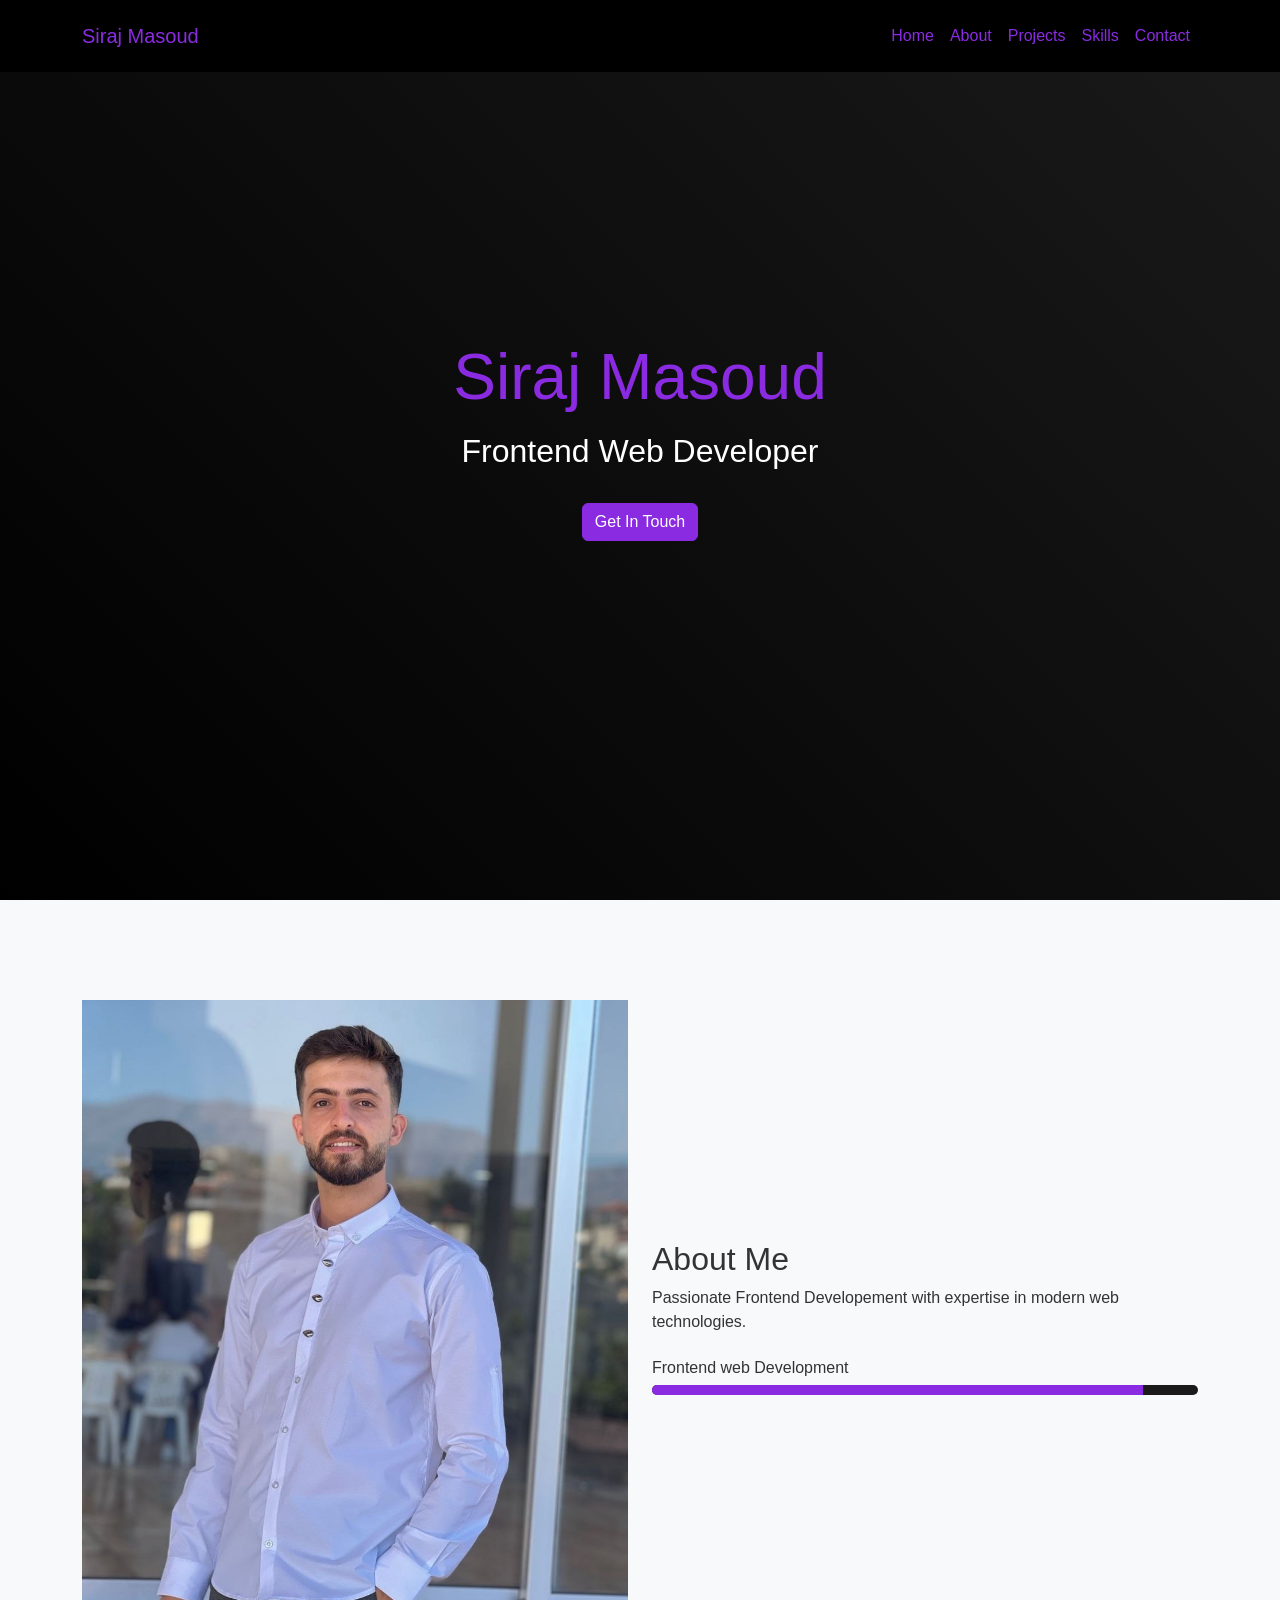
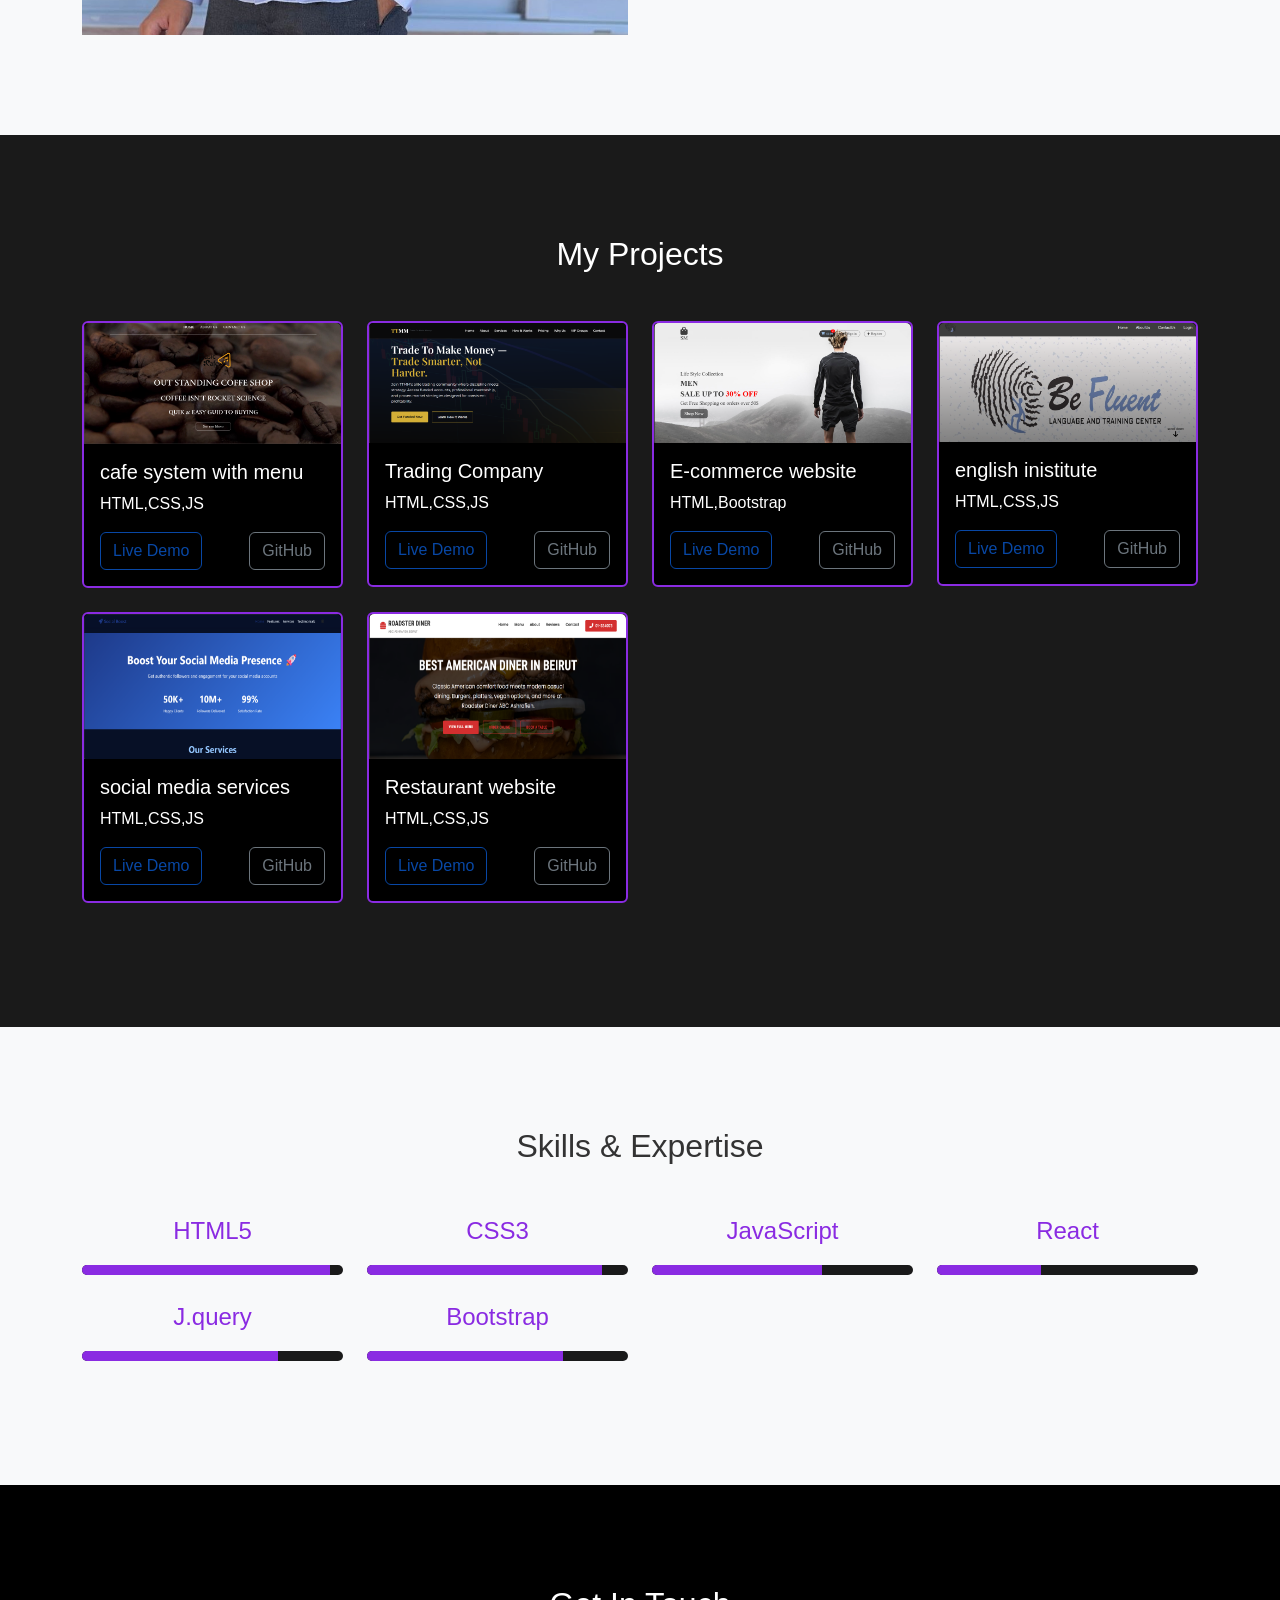
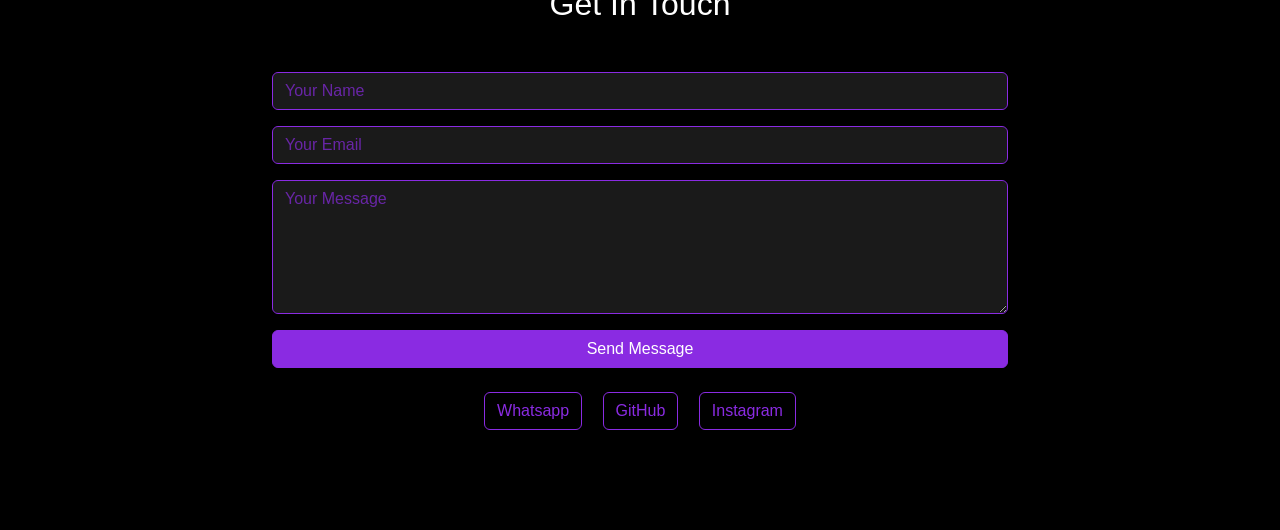
<file: index.html>
<!DOCTYPE html>
<html lang="en">
<head>
    <meta charset="UTF-8">
    <meta name="viewport" content="width=device-width, initial-scale=1.0">
    <title>Siraj Masoud</title>    
    <link href="https://cdn.jsdelivr.net/npm/bootstrap@5.3.0/dist/css/bootstrap.min.css" rel="stylesheet">
<link rel="icon" type="image/svg+xml" href="images/favicon.svg" />
    <link rel="stylesheet" href="profiel.css">
</head>
<body>
    <nav class="navbar navbar-expand-lg navbar-dark fixed-top">
        <div class="container">
            <a class="navbar-brand" href="#">Siraj Masoud</a>
            <button class="navbar-toggler" type="button" data-bs-toggle="collapse" data-bs-target="#navbarNav">
                <span class="navbar-toggler-icon"></span>
            </button>
            <div class="collapse navbar-collapse" id="navbarNav">
                <ul class="navbar-nav ms-auto">
                    <li class="nav-item"><a class="nav-link" href="#home">Home</a></li>
                    <li class="nav-item"><a class="nav-link" href="#about">About</a></li>
                    <li class="nav-item"><a class="nav-link" href="#projects">Projects</a></li>
                    <li class="nav-item"><a class="nav-link" href="#skills">Skills</a></li>
                    <li class="nav-item"><a class="nav-link" href="#contact">Contact</a></li>
                </ul>
            </div>
        </div>
    </nav>

    <section id="home" class="hero-section">
        <div class="container h-100">
            <div class="row h-100 align-items-center">
                <div class="col-12 text-center">
                    <h1 class="glowing-text">Siraj Masoud</h1>
                    <h2>Frontend Web Developer</h2>
                    <a href="#contact" class="btn btn-primary mt-4">Get In Touch</a>
                </div>
            </div>
        </div>
    </section>

    <section id="about" class="about-section">
        <div class="container">
            <div class="row align-items-center">
                <div class="col-md-6">
                    <img src="images/photo_2025-10-28_21-57-36.jpg" loading="lazy" alt="Profile Photo" class="img-fluid">
                </div>
                <div class="col-md-6">
                    <h2>About Me</h2>
                    <p>Passionate Frontend Developement with expertise in modern web technologies.</p>
                    <div class="skill-bars mt-4">
                        <div class="skill-item">
                            <h6>Frontend web Development</h6>
                            <div class="progress">
                                <div class="progress-bar" style="width: 90%"></div>
                            </div>
                        </div>
                    </div>
                </div>
            </div>
        </div>
    </section>

    <section id="projects" class="projects-section">
        <div class="container">
            <h2 class="text-center mb-5">My Projects</h2>
            <div class="row">
                <div class="col-md-3 mb-4">
                    <div class="card project-card">
                        <img src="images/music.png" loading="lazy" class="card-img-top" alt="Project 1">
                        <div class="card-body">
                            <h5 class="card-title"> cafe system with menu</h5>
                            <p class="card-text">HTML,CSS,JS</p>
                            <div class="d-flex justify-content-between">
                                <a href="#" class="btn btn-outline-primary disabled">Live Demo</a>
                                <a href="https://github.com/siraj586/music-caf-" class="btn btn-outline-secondary">GitHub</a>
                            </div>
                        </div>
                    </div>
                </div>
                <div class="col-md-3 mb-4">
                    <div class="card project-card">
                        <img src="images/ttmm.png" loading="lazy" class="card-img-top" alt="Project 2">
                        <div class="card-body">
                            <h5 class="card-title">Trading Company</h5>
                            <p class="card-text">HTML,CSS,JS</p>
                            <div class="d-flex justify-content-between">
                                <a href="#" class="btn btn-outline-primary disabled">Live Demo</a>
                                <a href="https://github.com/siraj586/TTMM" class="btn btn-outline-secondary">GitHub</a>
                            </div>
                        </div>
                    </div>
                </div>
                <div class="col-md-3 mb-4">
                    <div class="card project-card">
                        <img src="images/ecommerc.png" loading="lazy" class="card-img-top" alt="Project 2">
                        <div class="card-body">
                            <h5 class="card-title"> E-commerce website</h5>
                            <p class="card-text">HTML,Bootstrap</p>
                            <div class="d-flex justify-content-between">
                                <a href="#" class="btn btn-outline-primary disabled">Live Demo</a>
                                <a href="https://github.com/siraj586/shop" class="btn btn-outline-secondary">GitHub</a>
                            </div>
                        </div>
                    </div>
                </div>
                <div class="col-md-3 mb-4">
                    <div class="card project-card">
                        <img src="images/befluent.png" loading="lazy" class="card-img-top" alt="Project 3">
                        <div class="card-body">
                            <h5 class="card-title"> english inistitute</h5>
                            <p class="card-text"> HTML,CSS,JS</p>
                            <div class="d-flex justify-content-between">
                                <a href="#" class="btn btn-outline-primary disabled">Live Demo</a>
                                <a href="https://github.com/siraj586/be-f.html" class="btn btn-outline-secondary">GitHub</a>
                            </div>
                        </div>
                    </div>
                </div>
                <div class="col-md-3 mb-4">
                    <div class="card project-card">
                        <img src="images/Screenshot 2025-11-16 225536.png" loading="lazy" class="card-img-top" alt="Project 3" height="145px">
                        <div class="card-body">
                            <h5 class="card-title"> social media services</h5>
                            <p class="card-text"> HTML,CSS,JS</p>
                            <div class="d-flex justify-content-between">
                                <a href="#" class="btn btn-outline-primary disabled">Live Demo</a>
                                <a href="https://github.com/siraj586/followerss" class="btn btn-outline-secondary">GitHub</a>
                            </div>
                        </div>
                    </div>
                </div>
                <div class="col-md-3 mb-4">
                    <div class="card project-card">
                        <img src="images/roedster.png" loading="lazy" class="card-img-top" alt="Project 3" height="145px">
                        <div class="card-body">
                            <h5 class="card-title">Restaurant website</h5>
                            <p class="card-text"> HTML,CSS,JS</p>
                            <div class="d-flex justify-content-between">
                                <a href="#" class="btn btn-outline-primary disabled">Live Demo</a>
                                <a href="https://github.com/siraj586/rodester" class="btn btn-outline-secondary">GitHub</a>
                            </div>
                        </div>
                    </div>
                </div>
            </div>
        </div>
    </section>

    <section id="skills" class="skills-section">
        <div class="container">
            <h2 class="text-center mb-5">Skills & Expertise</h2>
            <div class="row text-center">
                <div class="col-md-3 col-6 mb-4">
                    <div class="skill-icon">HTML5</div>
                    <div class="progress mt-2">
                        <div class="progress-bar" style="width: 95%"></div>
                    </div>
                </div>
                <div class="col-md-3 col-6 mb-4">
                    <div class="skill-icon">CSS3</div>
                    <div class="progress mt-2">
                        <div class="progress-bar" style="width: 90%"></div>
                    </div>
                </div>
                <div class="col-md-3 col-6 mb-4">
                    <div class="skill-icon">JavaScript</div>
                    <div class="progress mt-2">
                        <div class="progress-bar" style="width: 65%"></div>
                    </div>
                </div>
                <div class="col-md-3 col-6 mb-4">
                    <div class="skill-icon">React</div>
                    <div class="progress mt-2">
                        <div class="progress-bar" style="width: 40%"></div>
                    </div>
                </div>
                <div class="col-md-3 col-6 mb-4">
                  <div class="skill-icon">J.query</div>
                  <div class="progress mt-2">
                      <div class="progress-bar" style="width: 75%"></div>
                  </div>
              </div>
              <div class="col-md-3 col-6 mb-4">
                <div class="skill-icon">Bootstrap</div>
                <div class="progress mt-2">
                    <div class="progress-bar" style="width: 75%"></div>
                </div>
            </div>
            </div>
        </div>
    </section>

    <section id="contact" class="contact-section">
  <div class="container">
    <h2 class="text-center mb-5">Get In Touch</h2>
    <div class="row justify-content-center">
      <div class="col-md-8">
        <form class="contact-form" id="contactForm">
          <div class="mb-3">
            <input type="text" name="name" class="form-control" placeholder="Your Name" required>
          </div>
          <div class="mb-3">
            <input type="email" name="email" class="form-control" placeholder="Your Email" required>
          </div>
          <div class="mb-3">
            <textarea name="message" class="form-control" rows="5" placeholder="Your Message" required></textarea>
          </div>
          <button type="submit" class="btn btn-primary w-100">Send Message</button>
        </form>

        <div class="social-links mt-4 text-center">
          <a href="https://wa.me/96171590629" class="btn btn-outline-primary mx-2">Whatsapp</a>
          <a href="https://github.com/siraj586" class="btn btn-outline-primary mx-2">GitHub</a>
          <a href="https://www.instagram.com/siraj_masoud/" class="btn btn-outline-primary mx-2">Instagram</a>
        </div>
      </div>
    </div>
  </div>
</section>



<script src="profiel.js"></script>
    <script src="https://cdn.jsdelivr.net/npm/bootstrap@5.3.0/dist/js/bootstrap.bundle.min.js"></script>
</body>
</html>
</file>
<file: profiel.css>
:root {
  --primary: #000000;
  --accent: blueviolet;
  --text-light: #ffffff;
  --text-dark: #333333;
  --background-dark: #1a1a1a;
  --background-light: #f8f9fa;
}


body {
  font-family: 'Segoe UI', Tahoma, Geneva, Verdana, sans-serif;
  color: var(--text-light);
  background-color: var(--background-dark);
}

.navbar {
  background-color: var(--primary);
  padding: 1rem 0;
}

.navbar-brand, .nav-link {
  color: var(--accent) !important;
  transition: color 0.3s ease;
}

.nav-link:hover {
  color: var(--text-light) !important;
}

.hero-section {
  height: 100vh;
  background: linear-gradient(45deg, var(--primary), var(--background-dark));
  padding-top: 80px;
}

.hero-section h1 {
  font-size: 4rem;
  color: var(--accent);
}

.hero-section h2 {
  color: var(--text-light);
  margin-top: 1rem;
}

.btn-primary {
  background-color: var(--accent);
  border-color: var(--accent);
}

.btn-primary:hover {
  background-color: transparent;
  border-color: var(--accent);
  color: var(--accent);
}

section {
  padding: 100px 0;
}

.about-section {
  background-color: var(--background-light);
  color: var(--text-dark);
}

.progress {
  height: 10px;
  background-color: var(--background-dark);
}

.progress-bar {
  background-color: var(--accent);
}

.project-card {
  background-color: var(--primary);
  border: 2px solid var(--accent);
  transition: transform 0.3s ease;
}

.project-card:hover {
  transform: translateY(-10px);
}

.project-card .card-body {
  color: var(--text-light);
}

.skills-section {
  background-color: var(--background-light);
  color: var(--text-dark);
}

.skill-icon {
  font-size: 1.5rem;
  margin-bottom: 1rem;
  color: var(--accent);
}

.contact-section {
  background-color: var(--primary);
}

.contact-form .form-control {
  background-color: rgba(255, 255, 255, 0.1);
  border: 1px solid var(--accent);
  color: var(--text-light);
}

.contact-form .form-control:focus {
  box-shadow: 0 0 0 0.2rem rgba(138, 43, 226, 0.25);
}

/* Placeholder styles for all form inputs */
.contact-form input::placeholder,
.contact-form textarea::placeholder {
  color: var(--accent);
  opacity: 0.7;
}

/* WebKit (Chrome, Safari, newer Edge) */
.contact-form input::-webkit-input-placeholder,
.contact-form textarea::-webkit-input-placeholder {
  color: var(--accent);
  opacity: 0.7;
}

/* Firefox */
.contact-form input::-moz-placeholder,
.contact-form textarea::-moz-placeholder {
  color: var(--accent);
  opacity: 0.7;
}

/* Internet Explorer 10-11 */
.contact-form input:-ms-input-placeholder,
.contact-form textarea:-ms-input-placeholder {
  color: var(--accent);
  opacity: 0.7;
}

.social-links .btn {
  border-color: var(--accent);
  color: var(--accent);
}

.social-links .btn:hover {
  background-color: var(--accent);
  color: var(--text-light);
}

/* Form improvements */
.contact-form .form-control:focus {
  background-color: rgba(255, 255, 255, 0.15);
  border-color: var(--accent);
  box-shadow: 0 0 0 0.25rem rgba(138, 43, 226, 0.25);
}

.contact-form .form-control.is-invalid {
  border-color: #dc3545;
  box-shadow: 0 0 0 0.25rem rgba(220, 53, 69, 0.25);
}

.contact-form .form-control.is-valid {
  border-color: #198754;
  box-shadow: 0 0 0 0.25rem rgba(25, 135, 84, 0.25);
}

.form-status {
  padding: 0.75rem;
  border-radius: 0.25rem;
  font-size: 0.875rem;
}

.form-status.error {
  background-color: rgba(220, 53, 69, 0.1);
  border: 1px solid #dc3545;
  color: #dc3545;
}

.form-status.success {
  background-color: rgba(25, 135, 84, 0.1);
  border: 1px solid #198754;
  color: #198754;
}

@media (max-width: 768px) {
  .hero-section h1 {
      font-size: 2.5rem;
  }
  
  .hero-section h2 {
      font-size: 1.5rem;
  }
  
  section {
      padding: 60px 0;
  }
}
</file>
